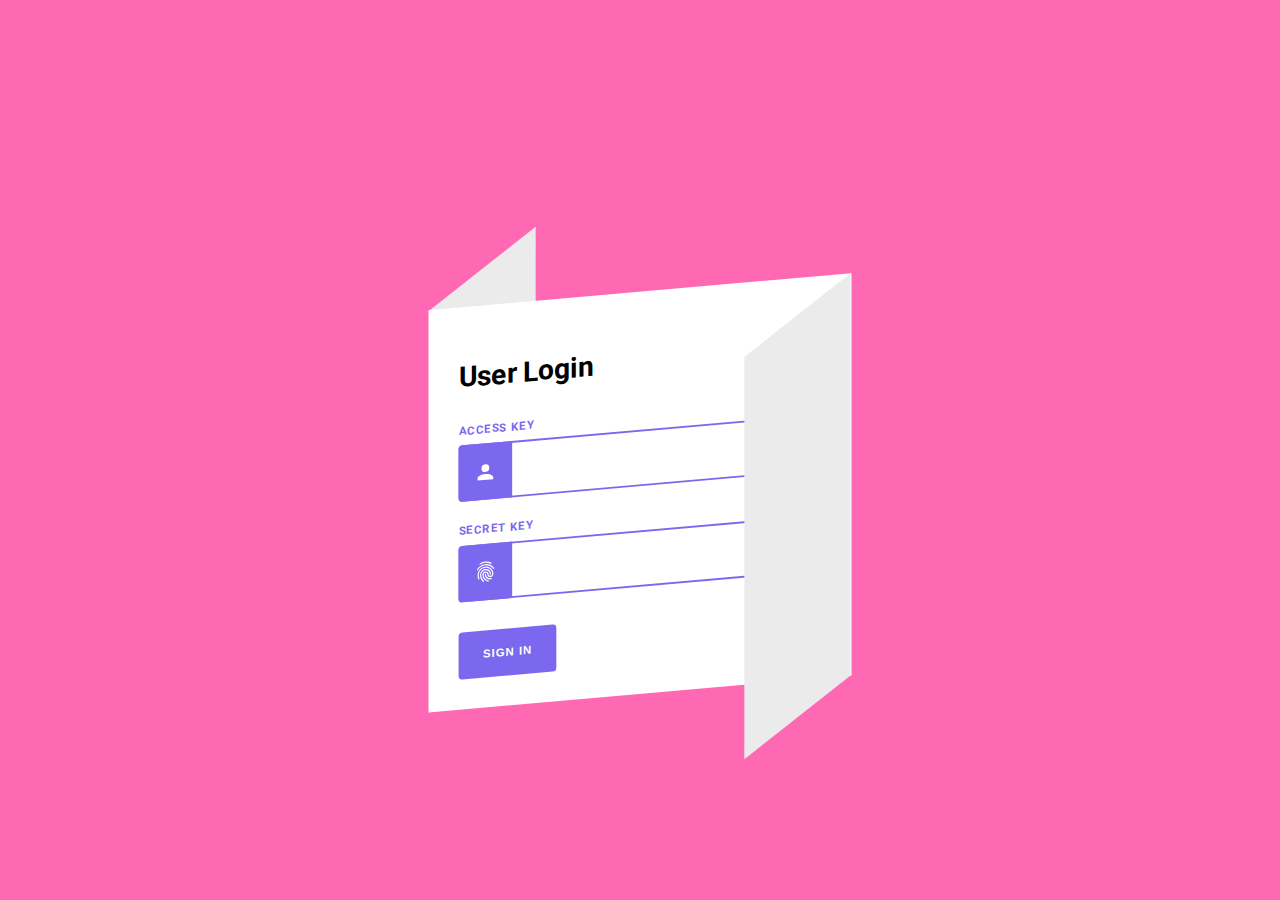
<file: index.html>
<!DOCTYPE html>
<html lang="en" dir="ltr">
  <head>
    <!-- <script defer type="text/javascript" src="https://cdnjs.cloudflare.com/ajax/libs/jquery/2.2.2/jquery.min.js"></script>
    <script defer type="text/javascript" src="https://cdn.jsdelivr.net/jquery.slick/1.6.0/slick.min.js"></script> -->
    <script defer type="text/javascript" src="a.js"></script>
    <!-- <link defer rel="stylesheet" href="https://cdn.jsdelivr.net/jquery.slick/1.6.0/slick.css">
    <link defer rel="stylesheet" href="https://cdn.jsdelivr.net/jquery.slick/1.6.0/slick-theme.css"> -->
    <link defer rel="stylesheet" href="a.css">
    <meta charset="utf-8">
    <title>stockWeb</title>
  </head>
    <body>
      <form class="form" onsubmit="return false" autocomplete="off">
        <div class="form-inner">
          <h2>User Login</h2>
          <div class="input-wrapper">
            <label for="login-Access_Key">Access Key</label>
            <div class="input-group"><span class="icon">
                <svg viewBox="0 0 24 24">
                  <path d="M12,4A4,4 0 0,1 16,8A4,4 0 0,1 12,12A4,4 0 0,1 8,8A4,4 0 0,1 12,4M12,14C16.42,14 20,15.79 20,18V20H4V18C4,15.79 7.58,14 12,14Z"></path>
                </svg></span>
              <input type="text" id="login-Access_Key" data-lpignore="true"/>
            </div>
          </div>
          <div class="input-wrapper">
            <label for="login-Secret_Key">Secret Key</label>
            <div class="input-group"><span class="icon">
                <svg viewBox="0 0 24 24">
                  <path d="M11.83,1.73C8.43,1.79 6.23,3.32 6.23,3.32C5.95,3.5 5.88,3.91 6.07,4.19C6.27,4.5 6.66,4.55 6.96,4.34C6.96,4.34 11.27,1.15 17.46,4.38C17.75,4.55 18.14,4.45 18.31,4.15C18.5,3.85 18.37,3.47 18.03,3.28C16.36,2.4 14.78,1.96 13.36,1.8C12.83,1.74 12.32,1.72 11.83,1.73M12.22,4.34C6.26,4.26 3.41,9.05 3.41,9.05C3.22,9.34 3.3,9.72 3.58,9.91C3.87,10.1 4.26,10 4.5,9.68C4.5,9.68 6.92,5.5 12.2,5.59C17.5,5.66 19.82,9.65 19.82,9.65C20,9.94 20.38,10.04 20.68,9.87C21,9.69 21.07,9.31 20.9,9C20.9,9 18.15,4.42 12.22,4.34M11.5,6.82C9.82,6.94 8.21,7.55 7,8.56C4.62,10.53 3.1,14.14 4.77,19C4.88,19.33 5.24,19.5 5.57,19.39C5.89,19.28 6.07,18.92 5.95,18.6V18.6C4.41,14.13 5.78,11.2 7.8,9.5C9.77,7.89 13.25,7.5 15.84,9.1C17.11,9.9 18.1,11.28 18.6,12.64C19.11,14 19.08,15.32 18.67,15.94C18.25,16.59 17.4,16.83 16.65,16.64C15.9,16.45 15.29,15.91 15.26,14.77C15.23,13.06 13.89,12 12.5,11.84C11.16,11.68 9.61,12.4 9.21,14C8.45,16.92 10.36,21.07 14.78,22.45C15.11,22.55 15.46,22.37 15.57,22.04C15.67,21.71 15.5,21.35 15.15,21.25C11.32,20.06 9.87,16.43 10.42,14.29C10.66,13.33 11.5,13 12.38,13.08C13.25,13.18 14,13.7 14,14.79C14.05,16.43 15.12,17.54 16.34,17.85C17.56,18.16 18.97,17.77 19.72,16.62C20.5,15.45 20.37,13.8 19.78,12.21C19.18,10.61 18.07,9.03 16.5,8.04C14.96,7.08 13.19,6.7 11.5,6.82M11.86,9.25V9.26C10.08,9.32 8.3,10.24 7.28,12.18C5.96,14.67 6.56,17.21 7.44,19.04C8.33,20.88 9.54,22.1 9.54,22.1C9.78,22.35 10.17,22.35 10.42,22.11C10.67,21.87 10.67,21.5 10.43,21.23C10.43,21.23 9.36,20.13 8.57,18.5C7.78,16.87 7.3,14.81 8.38,12.77C9.5,10.67 11.5,10.16 13.26,10.67C15.04,11.19 16.53,12.74 16.5,15.03C16.46,15.38 16.71,15.68 17.06,15.7C17.4,15.73 17.7,15.47 17.73,15.06C17.79,12.2 15.87,10.13 13.61,9.47C13.04,9.31 12.45,9.23 11.86,9.25M12.08,14.25C11.73,14.26 11.46,14.55 11.47,14.89C11.47,14.89 11.5,16.37 12.31,17.8C13.15,19.23 14.93,20.59 18.03,20.3C18.37,20.28 18.64,20 18.62,19.64C18.6,19.29 18.3,19.03 17.91,19.06C15.19,19.31 14.04,18.28 13.39,17.17C12.74,16.07 12.72,14.88 12.72,14.88C12.72,14.53 12.44,14.25 12.08,14.25Z"></path>
                </svg></span>
              <input type="Secret_Key" id="login-Secret_Key" data-lpignore="true"/>
            </div>
          </div>
          <div class="btn-group">
            <button class="btn btn--primary">Sign in</button>
          </div>
        </div>
      </form>
  </body>
</html>


<!-- License -->
<!-- Copyright (c) 2021 by Andre Madarang (https://codepen.io/drehimself/pen/QNXpyp)

Permission is hereby granted, free of charge, to any person obtaining a copy of this software and associated documentation files (the "Software"), to deal in the Software without restriction, including without limitation the rights to use, copy, modify, merge, publish, distribute, sublicense, and/or sell copies of the Software, and to permit persons to whom the Software is furnished to do so, subject to the following conditions:

The above copyright notice and this permission notice shall be included in all copies or substantial portions of the Software.

THE SOFTWARE IS PROVIDED "AS IS", WITHOUT WARRANTY OF ANY KIND, EXPRESS OR IMPLIED, INCLUDING BUT NOT LIMITED TO THE WARRANTIES OF MERCHANTABILITY, FITNESS FOR A PARTICULAR PURPOSE AND NONINFRINGEMENT. IN NO EVENT SHALL THE AUTHORS OR COPYRIGHT HOLDERS BE LIABLE FOR ANY CLAIM, DAMAGES OR OTHER LIABILITY, WHETHER IN AN ACTION OF CONTRACT, TORT OR OTHERWISE, ARISING FROM, OUT OF OR IN CONNECTION WITH THE SOFTWARE OR THE USE OR OTHER DEALINGS IN THE SOFTWARE. -->
</file>
<file: a.css>
@import url('https://fonts.googleapis.com/css?family=Roboto:400,700&display=swap');
:root {
  --space-root: 1rem;
  --space-xs: calc(var(--space-root) / 2);
  --space-s: calc(var(--space-root) / 1.5);
  --space-m: var(--space-root);
  --space-l: calc(var(--space-root) * 1.5);
  --space-xl: calc(var(--space-root) * 2);
  --color-primary: mediumslateblue;
  --color-secondary: black;
  --color-tertiary: hotpink;
  --base-border-radius: 0.25rem;
  --ease: cubic-bezier(0.075, 0.82, 0.165, 1);
  --duration: 350ms;
  --font-family: 'Roboto', sans-serif;
  --font-size: 1.25rem;
}
* {
  box-sizing: border-box;
}
body {
  display: grid;
  place-items: center;
  margin: 0;
  height: 100vh;
  padding: var(--space-m);
  font-size: var(--font-size);
  font-family: var(--font-family);
  line-height: 1.2;
  background-color: var(--color-tertiary);
}
a {
  color: var(--color-primary);
}
a:focus {
  color: var(--color-secondary);
}
h2 {
  font-weight: 700;
  font-size: calc(var(--font-size) * 1.5);
}
.form {
  position: relative;
  width: 100%;
  max-width: 450px;
  margin: 0 auto;
  transform: skewY(-5deg) translateY(10%) scale(0.94);
  transition: box-shadow var(--duration) var(--ease), transform var(--duration) var(--ease);
}
.form:before, .form:after {
  content: '';
  position: absolute;
  pointer-events: none;
  background-color: #ebebeb;
  width: 25%;
  height: 100%;
  transition: background-color var(--duration) var(--ease), transform var(--duration) var(--ease);
}
.form:before {
  top: 0;
  right: calc(100% - 1px);
  transform-origin: 100% 100%;
  transform: skewY(-35deg) scaleX(-1);
  z-index: -1;
}
.form:after {
  top: 0;
  left: calc(100% - 1px);
  transform-origin: 0 0;
  transform: skewY(-35deg) scaleX(-1);
  z-index: 2;
}
.form:hover, .form:focus-within {
  transform: scale(1.0001);
  box-shadow: 0 1rem 3rem rgba(0, 0, 0, 0.1);
}
.form:hover:before, .form:focus-within:before, .form:hover:after, .form:focus-within:after {
  background-color: white;
  transform: skewY(0);
}
.form-inner {
  padding: var(--space-xl);
  background-color: white;
  z-index: 1;
}
.form-inner > * + * {
  margin-top: var(--space-xl);
}
.input-wrapper:focus-within label {
  color: var(--color-secondary);
}
.input-wrapper:focus-within .icon {
  background-color: var(--color-secondary);
}
.input-wrapper:focus-within input {
  border-color: var(--color-secondary);
}
.input-wrapper + .input-wrapper {
  margin-top: var(--space-l);
}
.input-group {
  position: relative;
}
.input-group input {
  border-radius: var(--base-border-radius);
  padding-left: calc(var(--space-s) + 60px);
}
.input-group .icon {
  position: absolute;
  top: 0;
  left: 0;
  height: 100%;
  border-top-left-radius: var(--base-border-radius);
  border-bottom-left-radius: var(--base-border-radius);
  pointer-events: none;
}
label {
  font-size: calc(var(--font-size) / 1.65);
  font-weight: 700;
  text-transform: uppercase;
  letter-spacing: 0.065rem;
  display: block;
  margin-bottom: var(--space-xs);
  color: var(--color-primary);
}
.icon {
  display: flex;
  align-items: center;
  flex: 0 1 auto;
  padding: var(--space-m);
  background-color: var(--color-primary);
}
.icon svg {
  width: 1.25em;
  height: 1.25em;
  fill: white;
  pointer-events: none;
  user-select: none;
  transition: transform var(--duration) var(--ease);
}
input {
  flex: 1 1 0;
  width: 100%;
  outline: none;
  padding: var(--space-m);
  font-size: var(--font-size);
  font-family: var(--font-family);
  color: var(--color-secondary);
  border: 2px solid var(--color-primary);
}
input:focus {
  color: var(--color-primary);
}
.btn-group {
  display: flex;
  align-items: center;
  justify-content: space-between;
}
.btn-group > * + * {
  margin-left: var(--space-s);
}
.btn {
  position: relative;
  overflow: hidden;
  display: flex;
  align-items: center;
  justify-content: space-between;
  outline: none;
  padding: var(--space-m) var(--space-l);
  cursor: pointer;
  border: 2px solid transparent;
  border-radius: var(--base-border-radius);
}
.btn--primary {
  font-size: calc(var(--font-size) / 1.65);
  font-weight: 700;
  text-transform: uppercase;
  letter-spacing: 0.065rem;
  background-color: var(--color-primary);
  border-color: var(--color-primary);
  color: white;
}
.btn--primary:focus {
  background-color: var(--color-secondary);
  border-color: var(--color-secondary);
}
.btn--text {
  font-size: calc(var(--font-size) / 1.5);
  padding: 0;
}
</file>
